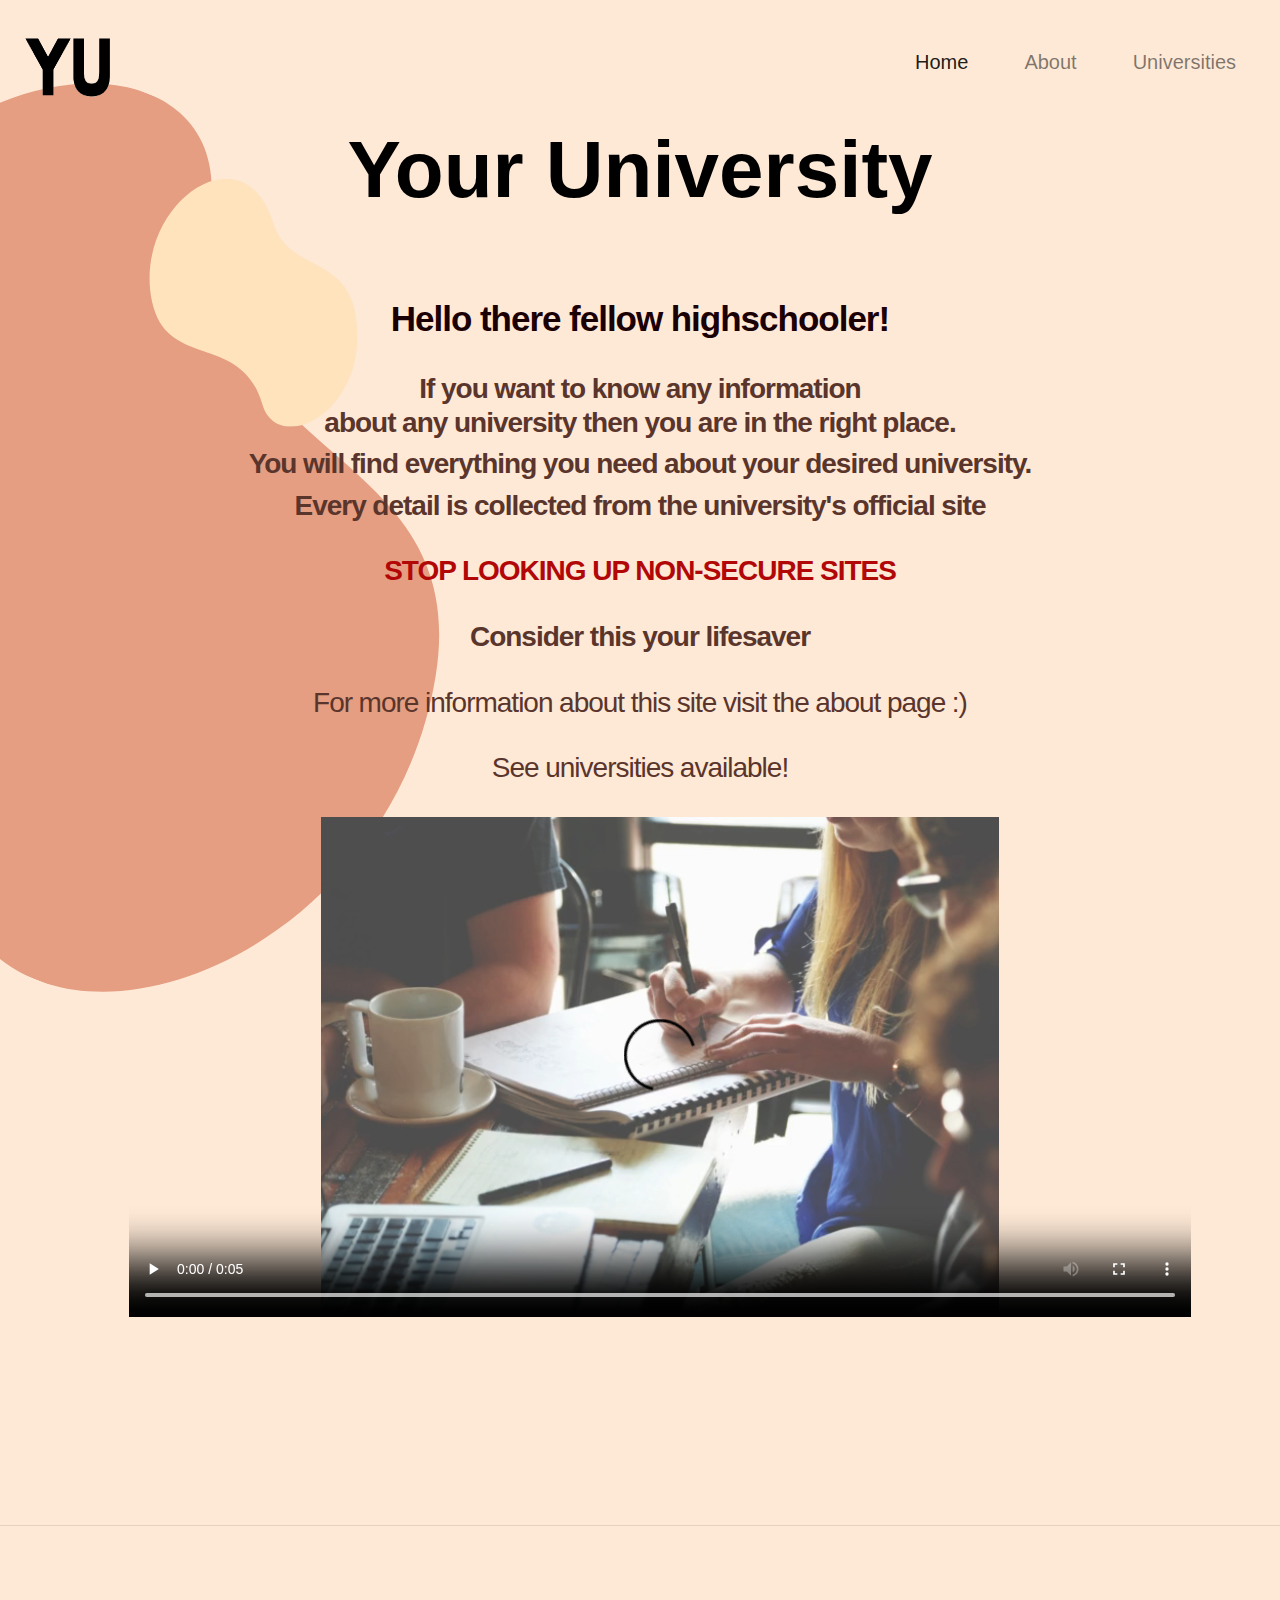
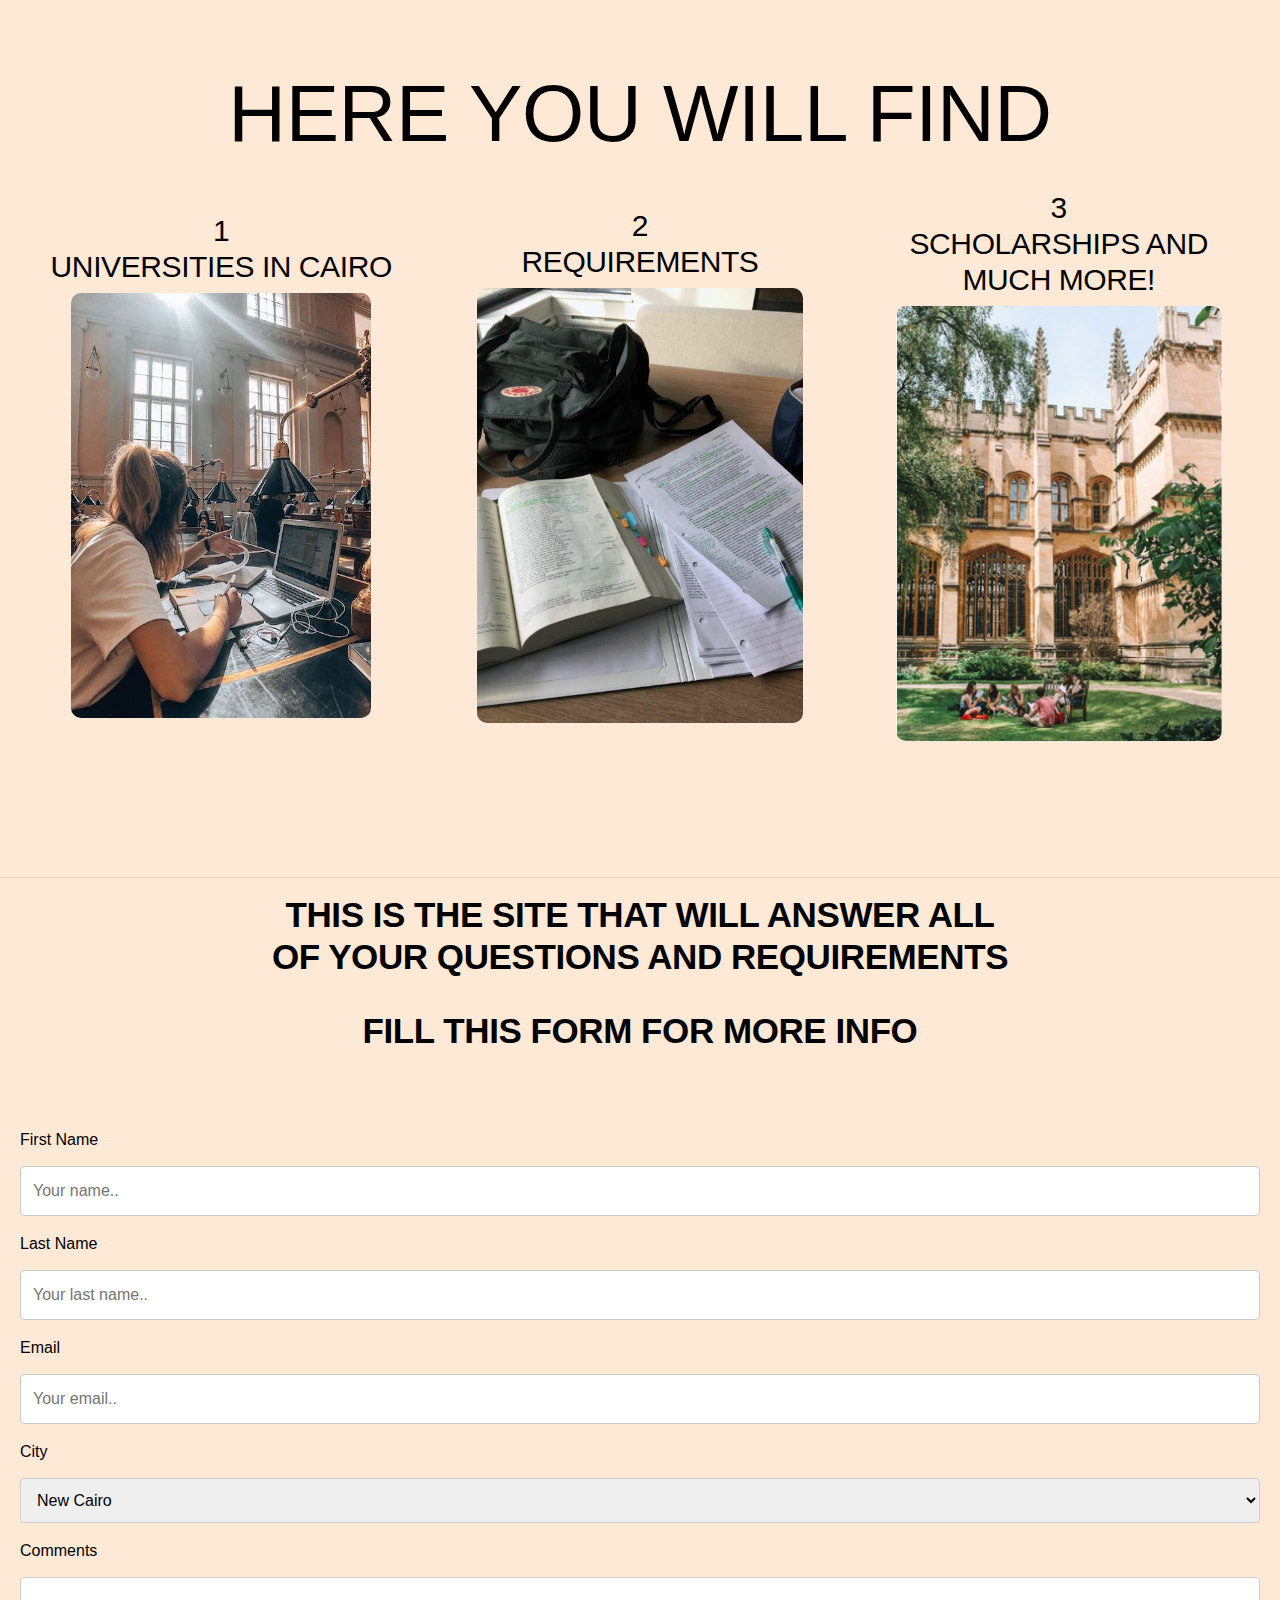
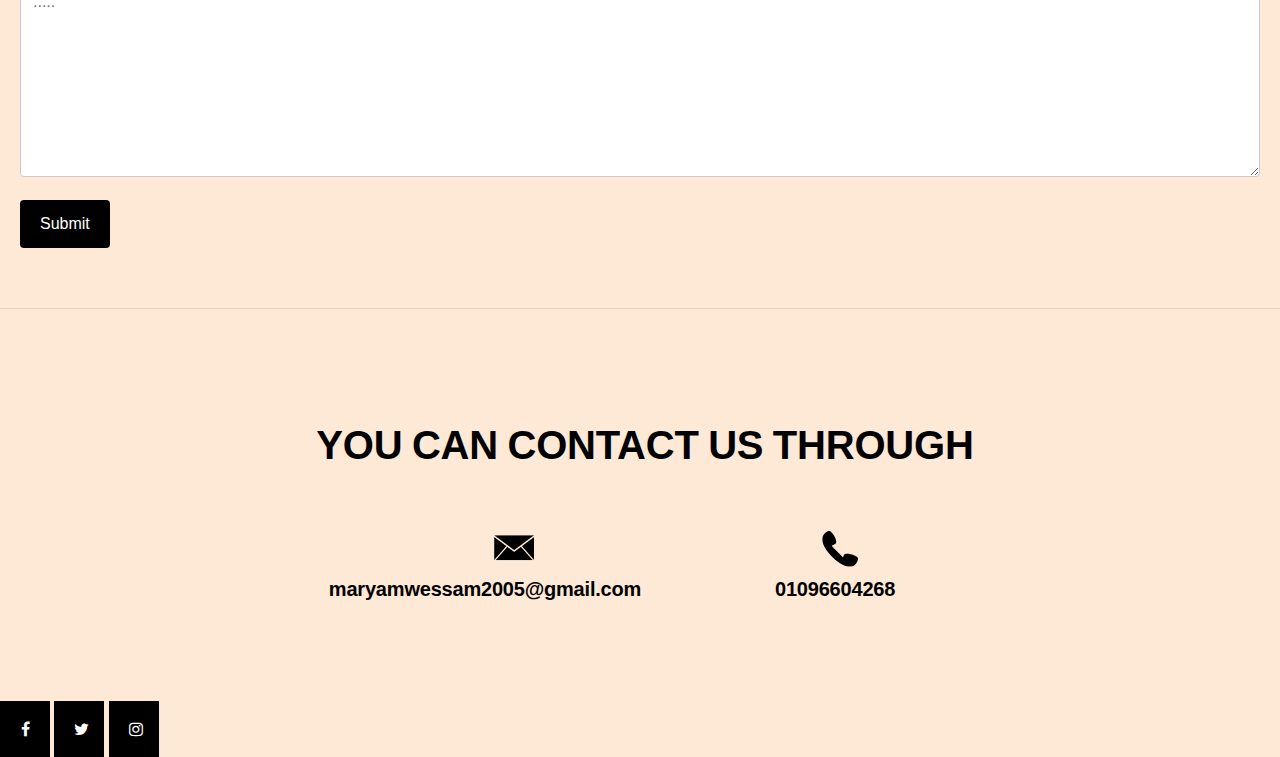
<file: index.html>
<!DOCTYPE html>

<head>
  <meta name="viewport" content="width=device-width, initial-scale=1.0">
  <meta charset="utf-8">
  <meta name="viewport" content="width=device-width, initial-scale=1, shrink-to-fit=no">

  <title>Your University</title>
  <link rel="stylesheet" href="https://maxcdn.bootstrapcdn.com/bootstrap/4.0.0/css/bootstrap.min.css" integrity="sha384-Gn5384xqQ1aoWXA+058RXPxPg6fy4IWvTNh0E263XmFcJlSAwiGgFAW/dAiS6JXm" crossorigin="anonymous">
  <link rel="stylesheet" href="css/style1.css">
</head>
<body>
  <script src="https://code.jquery.com/jquery-3.2.1.slim.min.js" integrity="sha384-KJ3o2DKtIkvYIK3UENzmM7KCkRr/rE9/Qpg6aAZGJwFDMVNA/GpGFF93hXpG5KkN" crossorigin="anonymous"></script>
  <script src="https://cdnjs.cloudflare.com/ajax/libs/popper.js/1.12.9/umd/popper.min.js" integrity="sha384-ApNbgh9B+Y1QKtv3Rn7W3mgPxhU9K/ScQsAP7hUibX39j7fakFPskvXusvfa0b4Q" crossorigin="anonymous"></script>
  <script src="https://maxcdn.bootstrapcdn.com/bootstrap/4.0.0/js/bootstrap.min.js" integrity="sha384-JZR6Spejh4U02d8jOt6vLEHfe/JQGiRRSQQxSfFWpi1MquVdAyjUar5+76PVCmYl" crossorigin="anonymous"></script>
  <style>
  body{
    background-image: url('img/bg.png') ,url('img/bag.png');
  }
</style>
<header>
  <nav class="navbar navbar-expand-lg navbar-light bg-transparent">
    <button class="navbar-toggler" type="button" data-toggle="collapse" data-target="#navbarSupportedContent" aria-controls="navbarSupportedContent" aria-expanded="false" aria-label="Toggle navigation">
      <span class="navbar-toggler-icon"></span>
    </button>
    <br>
    <br>
    <div class="collapse navbar-collapse" id="navbarSupportedContent">
      <ul class="navbar-nav mr-auto">
        <li class="nav-item active">
          <a class="nav-link" href="index.html">Home <span class="sr-only">(current)</span></a>
        </li>
        <li class="nav-item">
          <a class="nav-link" href="about.html">About</a>
        </li>
        <li class="nav-item">
          <a class="nav-link" href="universities.html">Universities</a>
        </li>
      </ul>
    </div>
  </nav>
</header>
<img id="logo" src="img/YU.png" alt="logo">

<br>
</div>
<div class="top">
  <div class="row">
    <div class="col-md-1">
    </div>
    <div class="col-md-10">
      <h1 id="main_title"><b>Your University</b></h1>
      <br>
      <br>
      <br>
      <h1 id="first_sent">Hello there fellow highschooler!</h1>
      <br>
      <h2 id="sec_sent">If you want to know any information<br> about any university then you are in the right place.</h2>
      <h1 id="capital">You will find everything you need about your desired university.</h1>
      <h1 id="capital">Every detail is collected from the university's official site</h1>
      <br>
      <h1 id="capital1">STOP LOOKING UP NON-SECURE SITES</h1>
      <br>
      <h1 id="capital">Consider this your lifesaver</h1>
      <br>
      <h2 id="goe"><a  style="color:#5A352C"href="about.html">For more information about this site visit the about page :)</a></h2>

      <br>
      <h3 id="go"><a style="color:#5A352C"href="universities.html">See universities available!</a></h3>
      <br>
      <video width="100%" height="500" controls loop>
        <source src="dd.mp4" type="video/mp4">
          Your browser does not support the video tag.
        </video>

      </div>
      <div class="col-md-1">
      </div>
    </div>
  </div>
  <br>
  <br>
  <br>
  <br>
  <br>
  <br>
  <br>
  <br>
  <hr>
  <br>
  <div class="middle">
    <h1 id="here">HERE YOU WILL FIND<h1>
      <div class="container">
        <div class="row">
          <div class="col-md-4">
            <h1 id="ba">1<br> UNIVERSITIES IN CAIRO
              <div id="pink">
              </div>
            </h1>
            <img id="first_uni"src="img/first_uni.jpg" alt="blaj" style="max-width: 100%;">
          </div>
          <div class="col-md-4">
            <h1 id="rl">2<br>REQUIREMENTS</h1>
            <div id="pink">
            </div>
            <img id="second_uni"src="img/fourth_uni.jpg" alt="blaj" style="max-width:100%; height:auto;">
          </div>

          <div class="col-md-4">
            <h1 id="ow">3<br>SCHOLARSHIPS AND MUCH MORE!</h1>

            <img id="third_uni"src="img/eighth_uni.png">
          </div>
        </div>
      </div>
    </div>
    <br>
    <br>
    <br>
    <hr>



    <div class="contrast">
      <h1 id="heading1"><strong>This is the site that will answer all<br>of your questions and requirements</strong></h1>
      <br>
      <h1 id="form"><strong>Fill this form for more info</strong></h1>

      <br>
      <br>
      <div class="container">
        <form action="action_page.php">

          <label for="fname">First Name</label>
          <input type="text" id="fname" name="firstname" placeholder="Your name..">

          <label for="lname">Last Name</label>
          <input type="text" id="lname" name="lastname" placeholder="Your last name..">

          <label for="email">Email</label>
          <input type="text" id="email" name="Email" placeholder="Your email..">


          <label for="country">City</label>
          <select id="country" name="country">
            <option value="New Cairo">New Cairo</option>
            <option value="Giza">Giza</option>
            <option value="Madinat nasr">Madinat Nasr</option>
          </select>

          <label for="Opinion">Comments</label>
          <textarea id="subject" name="subject" placeholder="....." style="height:200px"></textarea>

          <input type="submit" value="Submit">

        </form>
      </div>
    </div>
    <br>
    <hr>
    <br>
  </div>
  <br>
  <br>
  <br>
  <h1 id="contact">You can contact us through</h1>
  <br>
  <div class="container">
    <div class="row">
      <div class="col-md-6">
        <img src="img/email.png" alt="email" id="emailp">
        <h2 id="email2">maryamwessam2005@gmail.com</h2>
        <br>
      </div>
      <div class="col-md-6">
        <img src="img/pn.png" alt="pn" id="pnp">
        <h2 id="pn2">01096604268</h2>
        <br>
      </div>
    </div>
  </div>
  <br>
  <br>

  <div class="icon">
    <!-- Add icon library -->
    <link rel="stylesheet" href="https://cdnjs.cloudflare.com/ajax/libs/font-awesome/4.7.0/css/font-awesome.min.css">

    <!-- Add font awesome icons -->
    <a href="https://www.facebook.com/" class="fa fa-facebook"></a>
    <a href="https://twitter.com/?lang=en" class="fa fa-twitter"></a>
    <a href="https://www.instagram.com/" class="fa fa-instagram"></a>
  </div>
  <style>

  </body>
  </html>
</file>
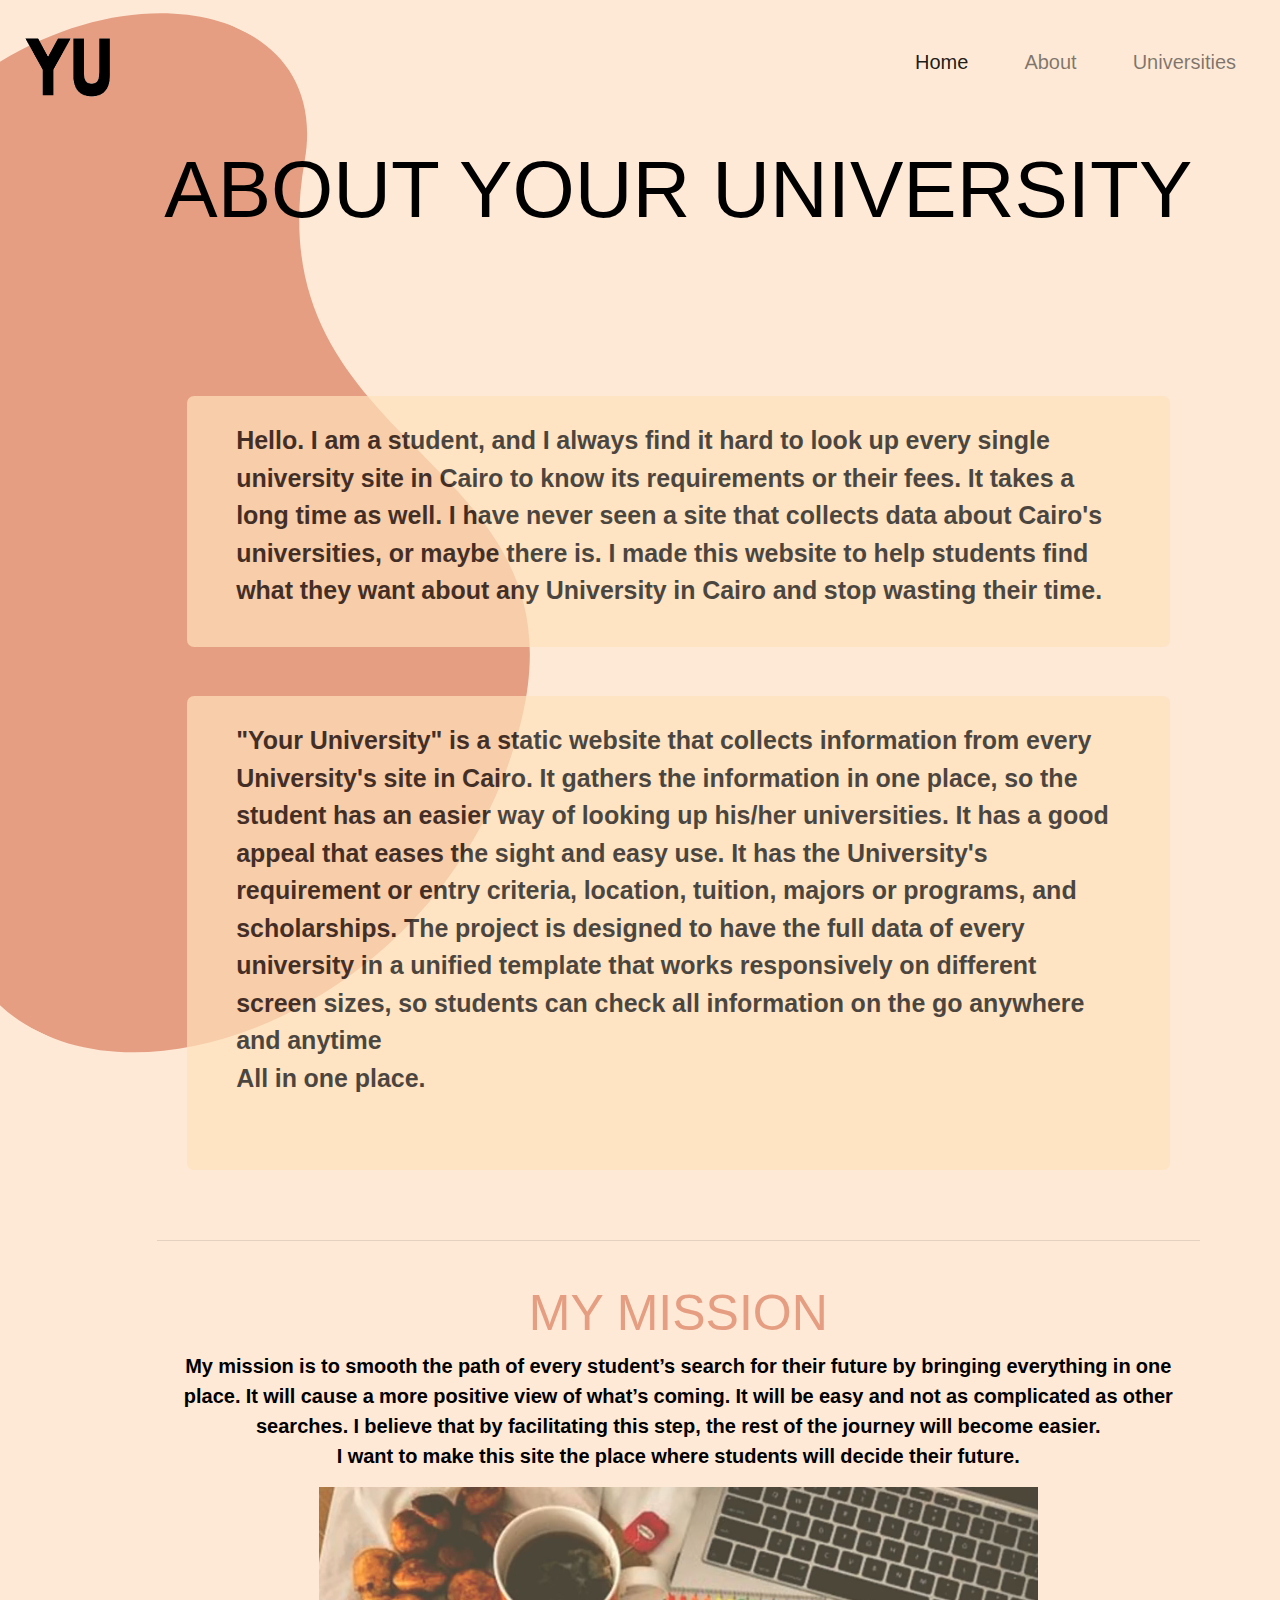
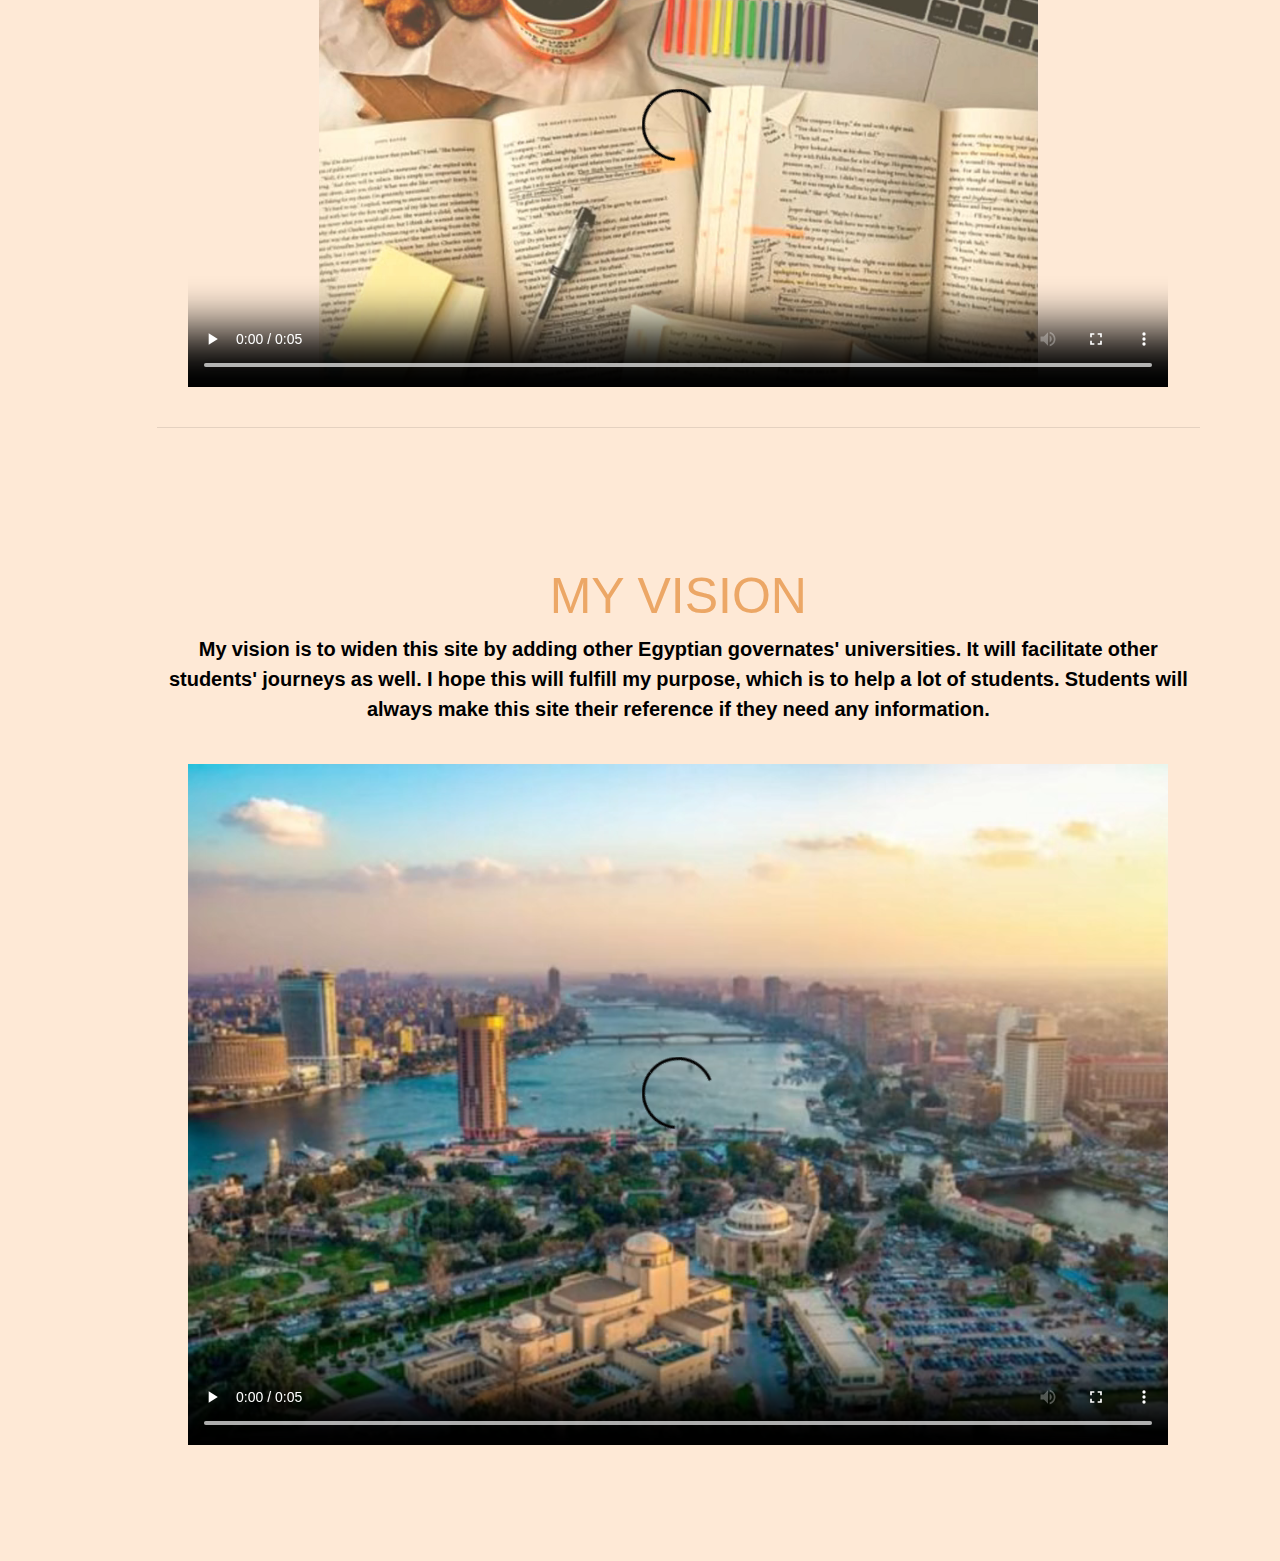
<file: about.html>
<!DOCTYPE html>
<html lang="en" dir="ltr">
<head>
  <meta name="viewport" content="width=device-width,initial-scale=1,maximum-scale=1,user-scalable=no">
  <meta http-equiv="X-UA-Compatible" content="IE=edge,chrome=1">
  <meta name="HandheldFriendly" content="true">
  <meta charset="utf-8">
  <meta name="viewport" content="width=device-width, initial-scale=1, shrink-to-fit=no">

  <title>About Your University</title>
  <link rel="stylesheet" href="https://maxcdn.bootstrapcdn.com/bootstrap/4.0.0/css/bootstrap.min.css" integrity="sha384-Gn5384xqQ1aoWXA+058RXPxPg6fy4IWvTNh0E263XmFcJlSAwiGgFAW/dAiS6JXm" crossorigin="anonymous">
  <link rel="stylesheet" href="css/about.css">
  <style>

  div.transbox {
    margin: 30px;
    background-color: #FFE2BC;
    opacity: 0.7;
    border-radius: 7px;
  }

  div.transbox p {
    margin: 5%;
    font-weight: bold;
    color: #000000;
    opacity: 1;
  }
</style>

</head>
<body>
  <script src="https://code.jquery.com/jquery-3.2.1.slim.min.js" integrity="sha384-KJ3o2DKtIkvYIK3UENzmM7KCkRr/rE9/Qpg6aAZGJwFDMVNA/GpGFF93hXpG5KkN" crossorigin="anonymous"></script>
  <script src="https://cdnjs.cloudflare.com/ajax/libs/popper.js/1.12.9/umd/popper.min.js" integrity="sha384-ApNbgh9B+Y1QKtv3Rn7W3mgPxhU9K/ScQsAP7hUibX39j7fakFPskvXusvfa0b4Q" crossorigin="anonymous"></script>
  <script src="https://maxcdn.bootstrapcdn.com/bootstrap/4.0.0/js/bootstrap.min.js" integrity="sha384-JZR6Spejh4U02d8jOt6vLEHfe/JQGiRRSQQxSfFWpi1MquVdAyjUar5+76PVCmYl" crossorigin="anonymous"></script>

  <style>
  body{
    background-image: url('img/bag.png');
    repeat: no-repeat;
  }
  </style>
  <header>
    <nav class="navbar navbar-expand-lg navbar-light bg-transparent">
      <button class="navbar-toggler" type="button" data-toggle="collapse" data-target="#navbarSupportedContent" aria-controls="navbarSupportedContent" aria-expanded="false" aria-label="Toggle navigation">
        <span class="navbar-toggler-icon"></span>
      </button>
      <br>
      <br>
      <div class="collapse navbar-collapse" id="navbarSupportedContent">
        <ul class="navbar-nav mr-auto">
          <li class="nav-item active">
            <a class="nav-link" href="index.html">Home <span class="sr-only">(current)</span></a>
          </li>
          <li class="nav-item">
            <a class="nav-link" href="about.html">About</a>
          </li>
          <li class="nav-item">
            <a class="nav-link" href="universities.html">Universities</a>
          </li>

        </ul>
      </div>
    </nav>
  </header>
  <img id="logo" src="img/YU.png" alt="logo">

  <br>
  <div class="top">
    <div class="row">
      <div class="col-md-1">
      </div>
      <div class="col-md-10">
        <h1 id="title">ABOUT YOUR UNIVERSITY</h1>
        <br>
        <br>
        <br>
        <br>
        <br>
        <div class="background">
          <div class="transbox">
            <div class="1about">
              <br>

              <p id="about1"> Hello. I am a student, and I always find it hard to look up every single university site in Cairo to know its requirements or their fees. It takes a long time as well. I have never seen a site that collects data about Cairo's universities, or maybe there is. I made this website to help students find what they want about any University in Cairo and stop wasting their time.<br> <br></b>
              </p>
            </div>
          </div>
        </div>
        <div class="background">
          <div class="transbox">
            <div class="2about">
              <br>
              <p id="about1">"Your University" is a static website that collects information from every University's site in Cairo. It gathers the information in one place, so the student has an easier way of looking up his/her universities. It has a good appeal that eases the sight and easy use. It has the University's requirement or entry criteria, location, tuition, majors or programs, and scholarships.
                The project is designed to have the full data of every university in a unified template that works responsively on different screen sizes, so students can check all information on the go anywhere and anytime
                <b>All in one place.
                </p>
                <br>
              </div>
            </div>
          </div>

          <br>
          <hr>
          <br>
          <div id="mission">
            <h1 id="mission1">MY MISSION</h1>
            <p id="mission2">My mission is to smooth the path of every student’s search for their future by bringing everything in one place. It will cause a more positive view of what’s coming. It will be easy and not as complicated as other searches. I believe that by facilitating this step, the rest of the journey will become easier. <b>I want to make this site the place where students will decide their future.</b></p>
            <video width="100%" height="500" controls loop >
              <source src="img/DECIDE YOUR FUTURE.mp4" type="video/mp4">
                Your browser does not support the video tag.
              </video>
            </div>
            <br>
            <hr>
            <br>
            <br>
            <br>
            <br>
            <br>
            <div id="vision">
              <h1 id="vision1">MY VISION</h1>
              <p id="vision2">My vision is to widen this site by adding other Egyptian governates' universities. It will facilitate other students' journeys as well. I hope this will fulfill my purpose, which is to help a lot of students. Students will always make this site their reference if they need any information.</p>
              <br>
              <video id="video1" controls loop>
                <source src="img/ALL.mp4" type="video/mp4">
                  Your browser does not support the video tag.
                </video>
              </div>
              <br>
              <br>
              <br>
              <br>
            </div>
            <div class="col-md-1">
            </div>
          </div>
        </div>


      </body>
      </html>
</file>
<file: css/style1.css>
*{
  margin: 0;
  padding: 0;
}
#header{
  height: 100vh;
  background-image: url(img/bakg.png);
  background-position: center;
  background-size: cover;
}
body {
  background-image: url('img/bg.png') ;
  background-repeat: no-repeat;
  color: #1A0004;
  font-family: sans-serif;
  background-color: #FEE9D6;
}
#main_title{
  font-size: 80px;
  margin-top: 2px;
  font-family: Impact, black, sans-serif;
  letter-spacing: 0px;
  word-spacing: -0.2px;
  color: black;
  font-weight: 400;
  text-decoration: none solid rgb(68, 68, 68);
  font-style: normal;
  font-variant: normal;
  text-transform: none;
  text-align: center;
  flex-direction: column;
}
#line1{
  border: 5px solid black;
  border-radius: 2px;
}
#first_sent{
  text-align: center;
  font-family: "Arial Black", Gadget, sans-serif;
  font-size: 35px;
  letter-spacing: -1px;
  word-spacing: -0.2px;
  color: ;
  font-weight: 700;
  text-decoration: none;
  font-style: normal;
  font-variant: normal;
  text-transform: none;

}
#sec_sent{
  text-align: center;
  font-family: "Arial Black", Gadget, sans-serif;
  font-size: 28px;
  letter-spacing: -1px;
  word-spacing: -0.2px;
  color: #5A352C;
  font-weight: 700;
  text-decoration: none;
  font-style: normal;
  font-variant: normal;
  text-transform: none;
}
#go{
  text-align: center;
  text-align: center;
  color: black;
  font-family: "Arial Black", Gadget, sans-serif;
  font-size: 28px;
  letter-spacing: -1px;
  word-spacing: -0.2px;
  color: #b0733e;
  font-weight: 400;
  text-decoration: none;
  font-style: normal;
  font-variant: normal;
  text-transform: none;
}


div.contrast{
  color: black;
  align-items: center;
  justify-content: center;
  margin: auto;
  display: flex;
  flex-direction: column;
  width: 100%;
}
#heading1{
  font-family: "Arial Black", Gadget, sans-serif;
  font-size: 35px;
  letter-spacing: -0.4px;
  word-spacing: -0.2px;
  color: #000000;
  font-weight: 400;
  text-decoration: none;
  font-style: normal;
  font-variant: normal;
  text-transform: uppercase;
  text-align: center;

}
#form{
  font-family: "Arial Black", Gadget, sans-serif;
  font-size: 35px;
  letter-spacing: -0.4px;
  word-spacing: -0.2px;
  color: #000000;
  font-weight: 400;
  text-decoration: none;
  font-style: normal;
  font-variant: normal;
  text-transform: uppercase;
  text-align: center;

}
/* Style inputs with type="text", select elements and textareas */
input[type=text], select, textarea {
  width: 100%; /* Full width */
  padding: 12px; /* Some padding */
  border: 1px solid #ccc; /* Gray border */
  border-radius: 4px; /* Rounded borders */
  box-sizing: border-box; /* Make sure that padding and width stays in place */
  margin-top: 6px; /* Add a top margin */
  margin-bottom: 16px; /* Bottom margin */
  resize: vertical /* Allow the user to vertically resize the textarea (not horizontally) */
}

/* Style the submit button with a specific background color etc */
input[type=submit] {
  background-color: #FEE9D6;
  color: white;
  padding: 12px 20px;
  border: none;
  border-radius: 4px;
  cursor: pointer;
}

/* When moving the mouse over the submit button, add a darker green color */
input[type=submit]{
  background-color: black;
  color: white;
}

/* Add a background color and some padding around the form */
.container {
  border-radius: 5px;
  background-color: #FEE9D6;
  padding: 20px;
  max-width: 100%;
}
/* Style all font awesome icons */
.fa {
  padding: 20px;
  font-size: 30px;
  width: 50px;
  text-align: center;
  text-decoration: none;
}

/* Add a hover effect if you want */
.fa:hover {
  opacity: 0.7;
}

/* Set a specific color for each brand */

/* Facebook */
.fa-facebook {
  background: black;
  color: white;
}

/* Twitter */
.fa-twitter {
  background: black;
  color: white;
}
.fa-instagram{
  background: black;
  color:white;
}
.navbar-brand{
  font-size: 40px;
  font-weight: 700;
}
video{
  border: none;
  flex-direction: column;
  margin-left: 20px;
  display: flex;

}
.container{
  background-color: #FEE9D6;
  align-items: center;
  flex-direction: column;
}

li.nav-item active{
  font-weight: 500px;
}
#here{
  font-family: Impact, Charcoal, sans-serif;
  font-size: 80px;
  letter-spacing: -0.4px;
  word-spacing: -0.2px;
  color: #000000;
  font-weight: 400;
  text-decoration: none;
  font-style: normal;
  font-variant: normal;
  text-transform: uppercase;
  text-align: center;
}
#ba{
  font-family: "Arial Black", Gadget, sans-serif;
  font-size: 30px;
  letter-spacing: -0.4px;
  word-spacing: -0.2px;
  color: #000000;
  font-weight: 400;
  text-decoration: none;
  font-style: normal;
  font-variant: normal;
  text-transform: uppercase;
  text-align: center;
  max-width: 1005;
}
#rl{
  font-family: "Arial Black", Gadget, sans-serif;
  font-size: 30px;
  letter-spacing: -0.4px;
  word-spacing: -0.2px;
  color: #000000;
  font-weight: 400;
  text-decoration: none;
  font-style: normal;
  font-variant: normal;
  text-transform: uppercase;
  text-align: center;
  max-width: 100%;

}
#ow{
  font-family: "Arial Black", Gadget, sans-serif;
  font-size: 30px;
  letter-spacing: -0.4px;
  word-spacing: -0.2px;
  color: #000000;
  font-weight: 400;
  text-decoration: none;
  font-style: normal;
  font-variant: normal;
  text-transform: uppercase;
  text-align: center;
  max-width: 100%;

}
#first_uni{
  width: 300px;
  height: 425.17px;
  max-width: 100%;
  margin-bottom: 20px;
  border-radius: 10px;
  align-items: center;
}
#second_uni{
  width: 326.3px;
  height: 425.17px;
  max-width: 100%;
  margin-bottom: 20px;
  border-radius: 10px;
  align-items: center;

}
#third_uni{
  width: 326.3px;
  height: 435.17px;
  max-width: 100%;
  margin-bottom: 20px;
  border-radius: 10px;
  align-items: center;

}
.row{
  display: flex;
  justify-content: space-between;
  align-items: center;

}




.hcol-md-10{
  display: block;
}

.container{
  align-items: center;
  justify-content: center;
  display: flex;
  flex-direction: column;
}
header{
  padding-top:30px;
  min-height: 50px;
  margin: 0;
  float: right;
}

header li{
  float: right;
  display: inline;
  padding: 0 20px 0 20px;
  margin: 0;
  font-size: 20px;

}

.navbar navbar-expand-lg navbar-light bg-transparent{
  float: right;
  margin-top: 10px;
  margin: 0;
}
.navbar-brand{
  float: right;
  margin: 0;
}
#contact{
  margin-left: 10px;
  font-family: Tahoma, Geneva, sans-serif;
  font-size: 40px;
  letter-spacing: -0.2px;
  word-spacing: -1.4px;
  color: #000000;
  font-weight: 700;
  text-decoration: none;
  font-style: normal;
  font-variant: normal;
  text-transform: uppercase;
  text-align: center;
}

#email1{
  font-family: Tahoma, Geneva, sans-serif;
  font-size: 24px;
  letter-spacing: -0.2px;
  word-spacing: -1.4px;
  color: white;
  font-weight: 700;
  text-decoration: none;
  font-style: normal;
  font-variant: normal;
  text-transform: uppercase;
  margin-right:20px;
  text-align: center;
}
#email2{
  font-family: Tahoma, Geneva, sans-serif;
  font-size: 20px;
  letter-spacing: -0.2px;
  word-spacing: -1.4px;
  color: #000000;
  font-weight: 700;
  text-decoration: none;
  font-style: normal;
  font-variant: normal;
  text-align: center;

}
#pn{
  font-family: Tahoma, Geneva, sans-serif;
  font-size: 24px;
  letter-spacing: -0.2px;
  word-spacing: -1.4px;
  color: #000000;
  font-weight: 700;
  text-decoration: none;
  font-style: normal;
  font-variant: normal;
  margin-left: 20px;
  text-align: center;

}
#pn2{
  font-family: Tahoma, Geneva, sans-serif;
  font-size: 20px;
  letter-spacing: -0.2px;
  word-spacing: -1.4px;
  color: #000000;
  font-weight: 700;
  text-decoration: none;
  font-style: normal;
  font-variant: normal;
  margin-left: 120px;

}
.icon{
  justify-content: center;
  align-items: center;
  display: block;
}
#emailp{
  margin-right: 50px;
  width:50px;
  height:56px;
  margin-left: 160px;
  flex-direction: column;
}
#pnp{
  margin-right: 70px;
  width:50px;
  height:56px;
  margin-left: 160px;
  display: flex;
  flex-direction: column;
}
.middle{
  width: 100%;
  margin: auto;
  padding-top: 100px;
  text-align: center;
}
#logo{
  width: 100px;
  height: 100px;
  position: relative;
  top: 0;
  left: 0;
  margin-left: 20px;
  margin-top: 20px;
}
#pink{
  font-family: "Arial Black", Gadget, sans-serif;
  font-size: 35px;
  letter-spacing: -0.4px;
  word-spacing: -0.2px;
  color: #CFB79E;
  font-weight: 400;
  text-decoration: none;
  font-style: normal;
  font-variant: normal;
  text-transform: uppercase;
  text-align: center;
}
#capital{
  text-align: center;
  font-family: "Arial Black", Gadget, sans-serif;
  font-size: 28px;
  letter-spacing: -1px;
  word-spacing: -0.2px;
  color: #5A352C;
  font-weight: 700;
  text-decoration: none;
  font-style: normal;
  font-variant: normal;
  text-transform: none;
}
#capital1{
  text-align: center;
  font-family: "Arial Black", Gadget, sans-serif;
  font-size: 28px;
  letter-spacing: -1px;
  word-spacing: -0.2px;
  color: #B20707;
  font-weight: 700;
  text-decoration: none;
  font-style: normal;
  font-variant: normal;
  text-transform: none;
}
#goe{
  text-align: center;
  text-align: center;
  color: black;
  font-family: "Arial Black", Gadget, sans-serif;
  font-size: 28px;
  letter-spacing: -1px;
  word-spacing: -0.2px;
  color: #b0733e;
  font-weight: 400;
  text-decoration: none;
  font-style: normal;
  font-variant: normal;
  text-transform: none;
}
</file>
<file: css/about.css>
*{
    margin: 0;
    padding: 0;
  }

  #header{
    height: 100vh;
    background-image: url(img/bakg.png);
    background-position: center;
    background-size: cover;
  }

  body{
    background-color: #FEE9D6;
    background-image: url('img/bag.png');
    background-repeat: no-repeat;

  }
  li.nav-item active{
    font-weight: 500px;
  }
  header{
    padding-top:30px;
    min-height: 50px;
    margin: 0;
    float: right;
    flex-direction: column;
  }

  header li{
    float: right;
    display: inline;
    padding: 0 20px 0 20px;
    margin: 0;
    font-size: 20px;

  }

  .navbar navbar-expand-lg navbar-light bg-transparent{
    float: left;
    margin-top: 10px;
    margin: 0;
  }
  .navbar-brand{
    float: right;
    margin: 0;
  }
  #logo{
    width: 100px;
    height: 100px;
    position: relative;
    top: 0;
    left: 0;
    margin-left: 20px;
    margin-top: 20px;
  }
  #title{
    font-size: 80px;
    margin-top: 2px;
    font-family: Impact, black, sans-serif;
    letter-spacing: 0px;
    word-spacing: -0.2px;
    color: black;
    font-weight: 400;
    text-decoration: none solid rgb(68, 68, 68);
    font-style: normal;
    font-variant: normal;
    text-transform: none;
    text-align: center;
    flex-direction: column;
    max-width: 100%;
  }
  #about2{
    font-size: 25px;
    font-family: Arial,serif;
    font-weight: 600;
    color: Black;
    margin-top: 2px;
    letter-spacing: 0px;
    word-spacing: -0.3px;
    text-decoration: none solid rgb(68,68,68);
    flex-direction: column;
    display: flex;
    align-items: center;
    justify-content: center;
    max-width: 100%;

  }
  #mission1{
    font-size: 50px;
    margin-top: 2px;
    font-family: Impact, black, sans-serif;
    letter-spacing: 0px;
    word-spacing: -0.2px;
    color: #E59E82;
    font-weight: 400;
    text-decoration: none solid rgb(68, 68, 68);
    font-style: normal;
    font-variant: normal;
    text-transform: none;
    text-align: center;
    flex-direction: column;
    max-width: 100%;
  }
  #mission2{
    font-size: 20px;
    font-family: Arial,serif;
    font-weight: 600;
    color: black;
    margin-top: 2px;
    letter-spacing: 0px;
    word-spacing: -0.3px;
    text-decoration: none solid rgb(68,68,68);
    flex-direction: column;
    display: flex;
    text-align: center;
    max-width: 100%
  }

  div.top{
    color: black;
    align-items: center;
    justify-content: center;
    margin: auto;
    display: flex;
    flex-direction: column;
    max-width:100%;
  }
  video{
    margin: auto;
    width: 980px;
    flex-direction: column;
    display: flex;
    max-width: 100%;
    align-items: center;
    justify-content: center;

  }
  #vision1{
    font-size: 50px;
    margin-top: 2px;
    font-family: Impact, black, sans-serif;
    letter-spacing: 0px;
    word-spacing: -0.2px;
    color: #ECA766;
    font-weight: 400;
    text-decoration: none solid rgb(68, 68, 68);
    font-style: normal;
    font-variant: normal;
    text-transform: none;
    text-align: center;
    flex-direction: column;
    max-width: 100%;
  }
  #vision2{
    font-size: 20px;
    font-family: Arial,serif;
    font-weight: 600;
    color: black;
    margin-top: 2px;
    letter-spacing: 0px;
    word-spacing: -0.3px;
    text-decoration: none solid rgb(68,68,68);
    flex-direction: column;
    display: flex;
    text-align: center;
    max-width: 100%;
  }
  #about2{
    border: black 5px solid;
    border-radius: 3px;
    border: none;
    font-size: 25px;
    font-family: Arial,serif;
    font-weight: 600;
    color: Black;
    margin-top: 2px;
    letter-spacing: 0px;
    word-spacing: -0.3px;
    text-decoration: none solid rgb(68,68,68);
    flex-direction: column;
    display: flex;
    max-width: 100%;
  }
  #about1{
    border: black 5px solid;
    border-radius: 3px;
    border: none;
    font-size: 25px;
    font-family: Arial,serif;
    font-weight: 600;
    color: Black;
    margin-top: 2px;
    letter-spacing: 0px;
    word-spacing: -0.3px;
    text-decoration: none solid rgb(68,68,68);
    flex-direction: column;
    display: flex;
    max-width: 100%;
  }
  .row{
    display: flex;
    justify-content: space-between;
    max-width: 100%;
  }
  .col-md-10{
    max-width: 100%;
    padding: 20px 12px;
    display: block;
    flex-wrap: wrap;
  }
  #about1:hover{
    color: black;
    font-weight: 400px;
    transition: 0.3s ease;
    font-size: 2em;
  }
</file>
